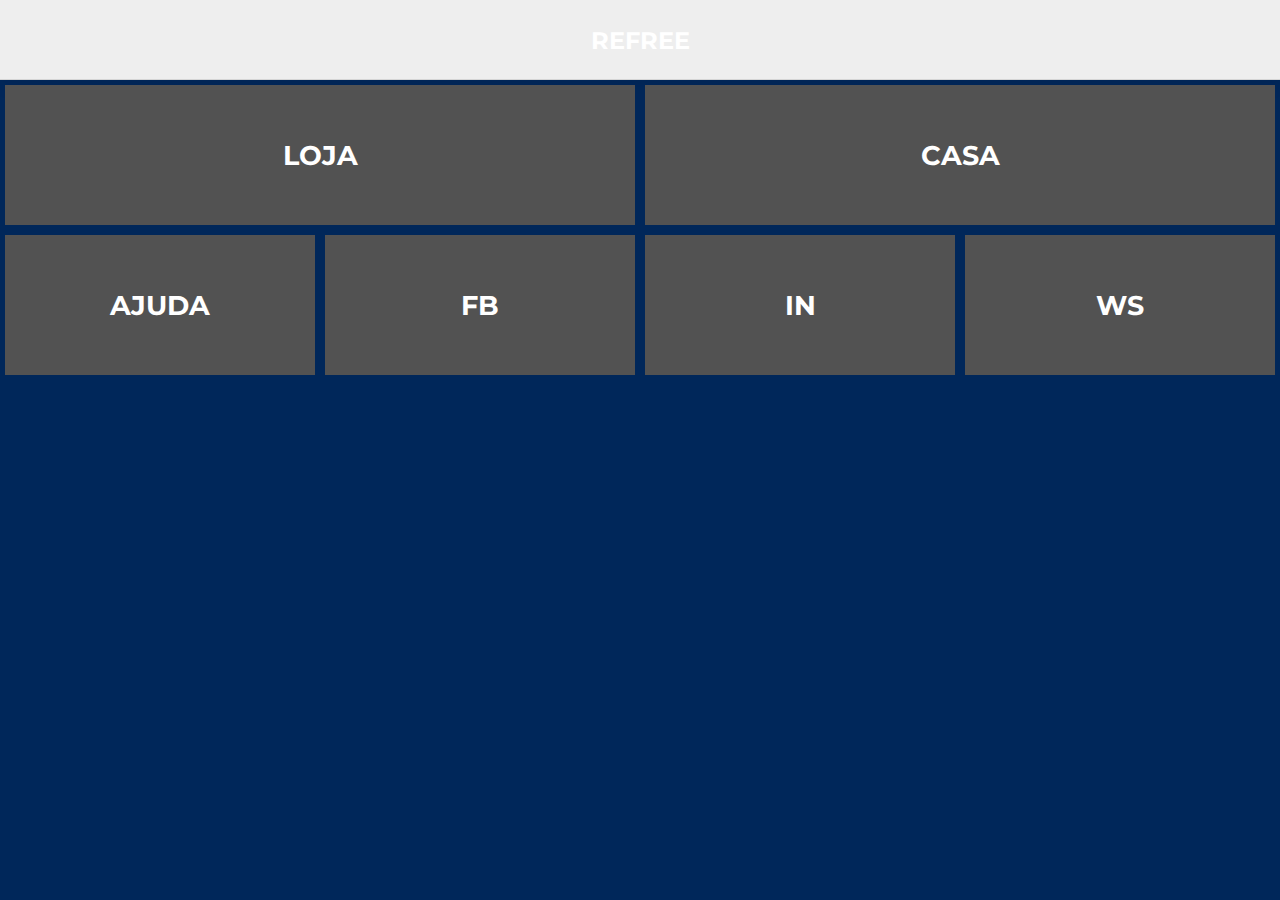
<file: ws/index.html>
<!DOCTYPE html>
<html lang="en">

<head>
  <meta charset="UTF-8">
  <meta name="viewport" content="width=device-width, initial-scale=1.0">
  <meta http-equiv="X-UA-Compatible" content="ie=edge">
  <title>Dashboard</title>
  <link href="css/index.css" rel="stylesheet" type="text/css">
</head>

<body>
  <header class="page-title">
    <h1>Refree</h1>
  </header>
  <main>
    <section class="container">
      <div class="item flex">
        <h2>Loja</h2>
      </div>
      <div class="item flex">
        <h2>Casa</h2>
      </div>
    </section>
    <section class="container">
      <div class="item flex">
        <h2>Ajuda</h2>
      </div>
      <div class="item flex">
        <h2>FB</h2>
      </div>
      <div class="item flex">
        <h2>IN</h2>
      </div>
      <div class="item flex">
        <h2>WS</h2>
      </div>
    </section>
  </main>
</body>

</html>
</file>
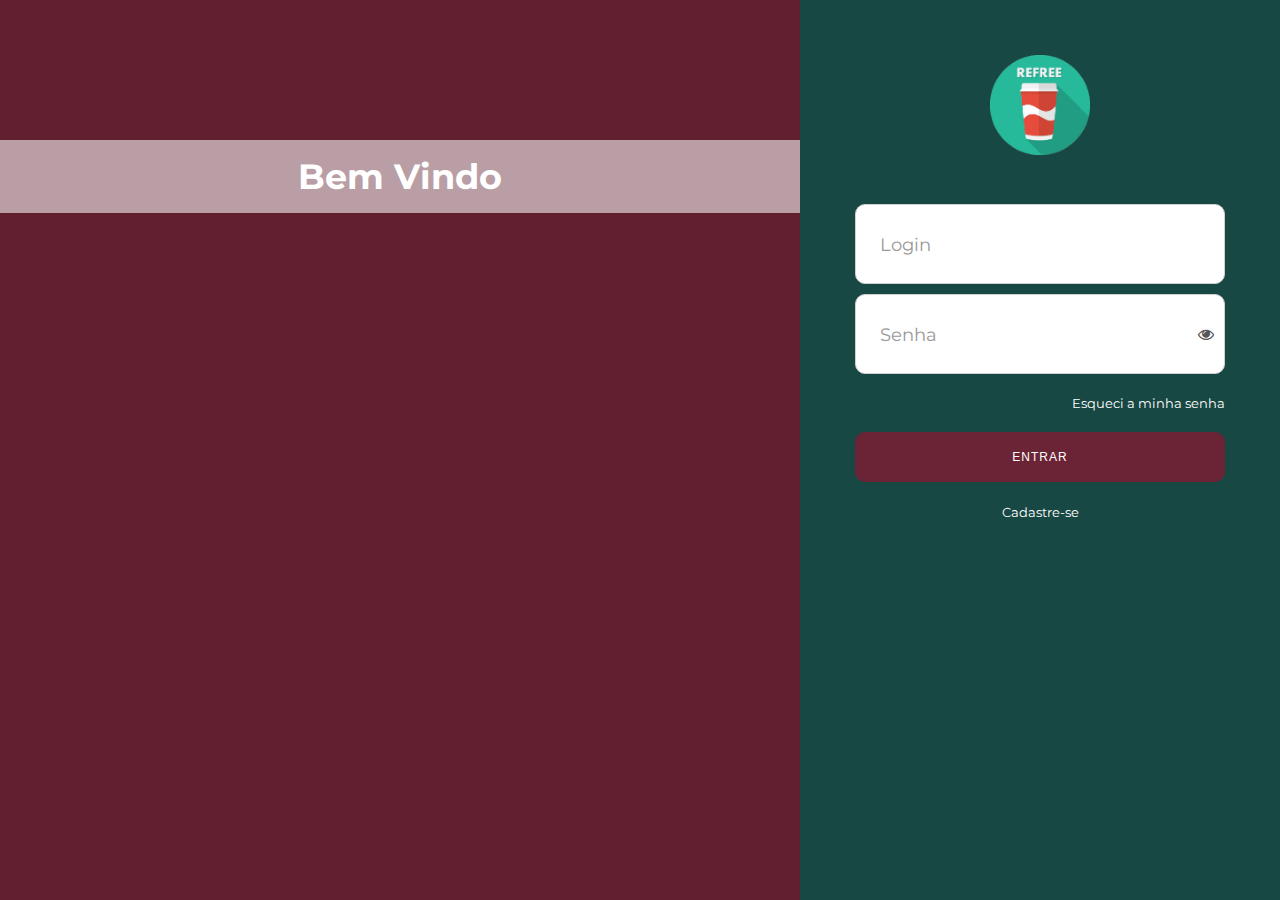
<file: ws/login.html>
<!DOCTYPE html>
<html lang="en">
  <head>
    <meta charset="utf-8" />
    <meta http-equiv="X-UA-Compatible" content="IE=edge" />
    <meta name="viewport" content="width=device-width, initial-scale=1" />
    <link
      rel="stylesheet"
      type="text/css"
      href="fonts/font-awesome-4.7.0/css/font-awesome.min.css"
    />
    <link rel="stylesheet" type="text/css" href="css/login.css" />
    <link rel="stylesheet" type="text/css" href="css/animate.css" />
    <title>Login</title>
  </head>

  <body class="body-form-login">
    <div class="limiter">
      <div class="container-login">
        <div class="wrap-login">
          <div class="form-login">
            <span class="form-login-title">
              <img src="images/placeholder.png" alt="Logo da Empresa" />
            </span>

            <!-- Login -->
            <form
              id="front-login"
              class="animated fadeInRight"
              autocomplete="off"
            >
              <div class="wrap-input">
                <input
                  class="inputText"
                  type="text"
                  name="login"
                  id="login"
                  autocomplete="off"
                />
                <span class="focus-inputText"></span>
                <span class="label-inputText">Login</span>
              </div>

              <div class="wrap-input">
                <input
                  class="inputText"
                  type="password"
                  name="password"
                  id="password"
                  autocomplete="off"
                />
                <span class="focus-inputText"></span>
                <span class="label-inputText">Senha</span>

                <i class="fa fa-eye" id="magic-eye" title="Mostrar Senha"></i>
              </div>

              <div class="flex-r-m forgot-password">
                <a href="#" id="forgot-password">
                  Esqueci a minha senha
                </a>
              </div>

              <div class="container-form-login-btn">
                <button type="submit" class="form-login-btn">
                  Entrar
                </button>
              </div>

              <div class="register">
                <a href="register.html">
                  Cadastre-se
                </a>
              </div>
            </form>
            <!-- / Login -->

            <!-- Esqueci a Senha -->
            <div id="front-forgot-password" class="animated fadeInRight">
              <div class="wrap-input">
                <input class="inputText" type="text" name="Usuario" />
                <span class="focus-inputText"></span>
                <span class="label-inputText">Usuário</span>
              </div>

              <span class="text-or flex-c-b">
                Ou
              </span>

              <div class="wrap-input">
                <input class="inputText" type="text" name="email" />
                <span class="focus-inputText"></span>
                <span class="label-inputText">E-mail</span>
              </div>

              <div class="flex-r-m forgot-password">
                <a href="#" id="back">
                  Voltar
                </a>
              </div>

              <div class="container-form-login-btn">
                <button type="submit" class="form-login-btn">
                  Redefinir Senha
                </button>
              </div>
            </div>
            <!-- / Esqueci a Senha -->
          </div>
          <!-- background-image: url('images/coke-bubbles.jpeg');-->
          <div class="login-more" style="background-color: #6b2435">
            <h1>Bem Vindo</h1>
          </div>
        </div>
      </div>
    </div>

    <script src="js/jquery-3.2.1.min.js"></script>
    <script>
      $(document).ready(function() {
        "use strict";

        // Ao perder o foco dos campos input, setar classe para manter o tamanho do campo com o placeholder e o texto digitado
        $(".inputText").each(function() {
          $(this).on("blur", function() {
            if (
              $(this)
                .val()
                .trim() != ""
            ) {
              $(this).addClass("has-val");
            } else {
              $(this).removeClass("has-val");
            }
          });
        });

        // Mostrar ou Ocultar a senha ao clicar no icone de olho magico
        $("#magic-eye").click(function() {
          var passwordField = $("#password");
          var passwordFieldType = passwordField.attr("type");

          if (passwordFieldType == "password") {
            $(this).attr("title", "Ocultar a Senha");
            $("#password").attr("type", "text");
          } else {
            $(this).attr("title", "Mostrar a Senha");
            $("#password").attr("type", "password");
          }
        });

        // Trocar login por esqueci a minha senha
        $("#forgot-password").click(function() {
          $("#front-forgot-password").show();
          $("#front-login").hide();
        });

        // Trocar esqueci a minha senha por Login
        $("#back").click(function() {
          $("#front-forgot-password").hide();
          $("#front-login").show();
        });
      });
    </script>
  </body>
</html>
</file>
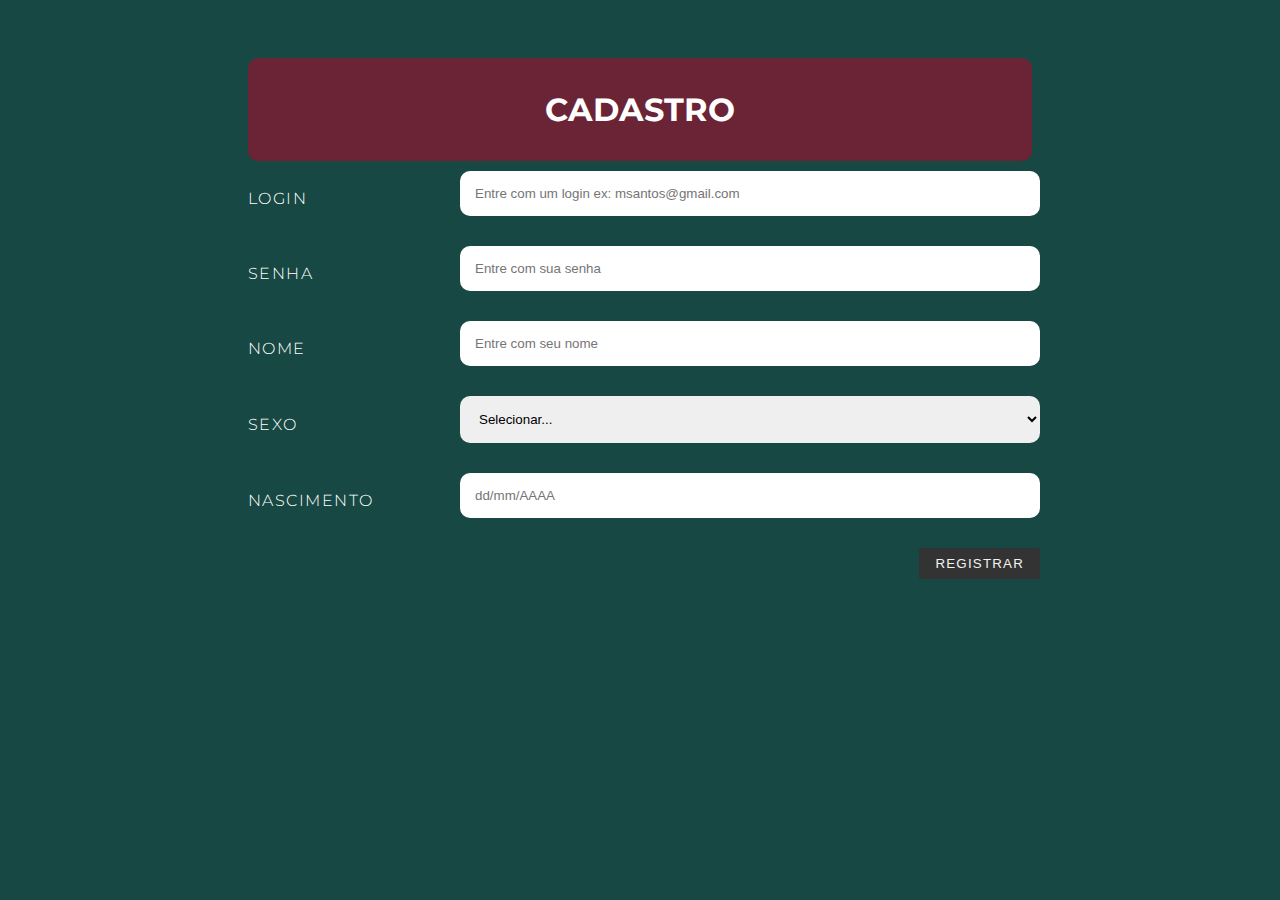
<file: ws/register.html>
<!DOCTYPE html>
<html lang="en">
  <head>
    <meta charset="utf-8" />
    <meta http-equiv="X-UA-Compatible" content="IE=edge" />
    <meta name="viewport" content="width=device-width, initial-scale=1" />
    <link
      rel="stylesheet"
      type="text/css"
      href="fonts/font-awesome-4.7.0/css/font-awesome.min.css"
    />
    <link rel="stylesheet" type="text/css" href="css/register.css" />
    <link rel="stylesheet" type="text/css" href="css/animate.css" />
    <title>Register</title>
  </head>

  <body class="body-form-register">
    <div class="register-title">
      <h1>CADASTRO</h1>
    </div>

    <div class="container">
      <form>
        <ul class="flex-outer">
          <li>
            <label for="login">Login</label>
            <input
              type="email"
              id="login"
              placeholder="Entre com um login ex: msantos@gmail.com"
            />
          </li>
          <li>
            <label for="password">Senha</label>
            <input
              type="password"
              id="password"
              placeholder="Entre com sua senha"
            />
          </li>
          <li>
            <label for="name">Nome</label>
            <input type="text" id="name" placeholder="Entre com seu nome" />
          </li>
          <li>
            <label >Sexo</label>
            <select name="sexo">
              <option value="#">Selecionar...</option>
              <option value="Male">Masculino</option>
              <option value="Female">Feminino</option>
            </select>
          </li>
          <li>
            <label for="date">Nascimento</label>
            <input type="text" id="date" placeholder="dd/mm/AAAA"/>
          </li>
          <li>
            <button onclick="location.href = 'login.html';" id="myButton">
              REGISTRAR
            </button>
          </li>
        </ul>
      </form>
    </div>
  </body>
</html>
</file>
<file: ws/css/index.css>
@import url('https://fonts.googleapis.com/css?family=Montserrat&display=swap');

* {
  margin: 0;
  padding: 0;
  outline: 0;
}

body {
  background: #00275a;
  font-size: 12px;
  font-family: 'Montserrat', sans-serif;
}

header.page-title {
  display: flex;
  align-items: center;
  justify-content: center;
  flex-flow: row nowrap;
  min-height: 4rem;
  background-color: #eee;
  padding: .5rem 1rem;
  box-shadow: 0 0.5rem 1rem rgba(0, 0, 0, .05), inset 0 -1px 0 rgba(0, 0, 0, .1);
  text-transform: uppercase;
}

header.page-title h1 {
  color: #FFF;
}

.container {
  margin: 0 auto;
  display: flex;
}

.item {
  margin: 5px;
  padding: 20px 10px;
  min-height: 100px;
  background: #525252;
  color: #FFF;
  text-align: center;
  text-transform: uppercase;
  font-size: 1.5em;
  display: flex;
  align-items: center;
  justify-content: center;
}

.item h2 {
  transform: scale(1);
  transition: all 0.2s cubic-bezier(0.4, 0, 0.2, 1);
}

.item:hover h2 {
  transform: scale(1.3);
}

.item:hover {
  background: #eeeeee;
}

.flex {
  flex: 1;
}
</file>
<file: ws/css/login.css>
@import url("https://fonts.googleapis.com/css?family=Montserrat&display=swap");

* {
  margin: 0px;
  padding: 0px;
  outline: none;
  box-sizing: border-box;
}

body.body-form-login,
html {
  height: 100%;
  font-family: "Montserrat", sans-serif;
}

body.body-form-login {
  background-color: #666666;
}

a {
  font-size: 14px;
  line-height: 1.7;
  color: #666666;
  margin: 0px;
  transition: all 0.4s;
}

a:hover {
  text-decoration: none;
  color: #6675df;
}

input.inputText {
  border: none;
}

input.inputText:focus {
  border-color: transparent !important;
}

input.inputText:focus::-webkit-input-placeholder {
  color: transparent;
}

input.inputText:focus:-moz-placeholder {
  color: transparent;
}

input.inputText:focus::-moz-placeholder {
  color: transparent;
}

input.inputText:focus:-ms-input-placeholder {
  color: transparent;
}

input.inputText::-webkit-input-placeholder {
  color: #999999;
}

input.inputText:-moz-placeholder {
  color: #999999;
}

input.inputText::-moz-placeholder {
  color: #999999;
}

input.inputText:-ms-input-placeholder {
  color: #999999;
}

label {
  display: block;
  margin: 0;
}

@-webkit-keyframes autofill {
  to {
    color: #fff;
    background: transparent;
  }
}

@-webkit-keyframes has-autofill {
  to {
    color: #555555;
    background: transparent;
  }
}

input.inputText:-webkit-autofill {
  -webkit-animation-name: autofill;
  -webkit-animation-fill-mode: both;
}

input.inputText.has-val:-webkit-autofill {
  -webkit-animation-name: has-autofill;
  -webkit-animation-fill-mode: both;
}

/* login
======================================================================== */

.limiter {
  width: 100%;
  margin: 0 auto;
}

.container-login {
  width: 100%;
  min-height: 100vh;
  display: flex;
  flex-wrap: wrap;
  justify-content: center;
  align-items: center;
  background: #f2f2f2;
}

.wrap-login {
  width: 100%;
  background: #fff;
  overflow: hidden;
  display: flex;
  flex-wrap: wrap;
  align-items: stretch;
  flex-direction: row-reverse;
}

/* Background da imagem
================================================================== */

.login-more {
  width: calc(100% - 480px);
  background-repeat: no-repeat;
  background-size: cover;
  background-position: center;
  position: relative;
  z-index: 1;
}

.login-more::before {
  content: "";
  display: block;
  position: absolute;
  z-index: -1;
  width: 100%;
  height: 100%;
  top: 0;
  left: 0;
  background: rgba(0, 0, 0, 0.1);
}

.login-more h1 {
  margin: 4em auto;
  text-align: center;
  background-color: rgba(255, 255, 255, 0.57);
  font-size: 35px;
  color: #fff;
  padding: 15px 0px;
}

/* Forms
================================================================== */

.form-login {
  width: 480px;
  min-height: 100vh;
  display: block;
  background-color: #184843;
  padding: 55px;
}

.form-login-title {
  width: 100%;
  display: block;
  font-size: 18px;
  color: #66594d;
  line-height: 1.2;
  text-align: center;
  padding-bottom: 43px;
}

.form-login-title img {
  max-height: 100px;
}

.register {
  text-align: center;
  padding-top: 20px;
}

.forgot-password {
  padding-bottom: 20px;
  padding-top: 10px;
  width: 100%;
}

.register a,
.forgot-password a {
  font-size: 13px;
  line-height: 1.4;
  color: #fff;
  text-decoration: none;
}

.register a:hover,
.forgot-password a:hover {
  text-decoration: underline;
}

#front-forgot-password {
  display: none;
}

.text-or {
  color: #555555;
  margin: 10px 0;
}

/* Input 
================================================================== */

.wrap-input {
  display: -webkit-box;
  display: -webkit-flex;
  display: -moz-box;
  display: -ms-flexbox;
  display: flex;
  flex-wrap: wrap;
  align-items: flex-end;
  width: 100%;
  height: 80px;
  position: relative;
  border: 1px solid #d1d0d0;
  border-radius: 10px;
  margin-bottom: 10px;
  background: #fff;
}

.label-inputText {
  font-size: 18px;
  color: #999999;
  line-height: 1.2;
  display: block;
  position: absolute;
  pointer-events: none;
  width: 100%;
  padding-left: 24px;
  left: 0;
  top: 30px;
  transition: all 0.4s;
}

.inputText {
  display: block;
  width: 100%;
  background: transparent;
  font-size: 18px;
  color: #555555;
  line-height: 1.2;
  padding: 0 26px;
}

input.inputText {
  height: 100%;
  transition: all 0.4s;
}

.focus-inputText {
  position: absolute;
  display: block;
  width: calc(100% + 2px);
  height: calc(100% + 2px);
  top: -1px;
  left: -1px;
  pointer-events: none;
  border: 1px solid #6b2435;
  border-radius: 10px;
  visibility: hidden;
  opacity: 0;
  transition: all 0.4s;
  transform: scaleX(1.1) scaleY(1.3);
}

.inputText:focus + .focus-inputText {
  visibility: visible;
  opacity: 1;
  transform: scale(1);
}

.eff-focus-selection {
  visibility: visible;
  opacity: 1;
  transform: scale(1);
}

.inputText:focus {
  height: 48px;
}

.inputText:focus + .focus-inputText + .label-inputText {
  top: 14px;
  font-size: 13px;
}

.has-val {
  height: 48px !important;
}

.has-val + .focus-inputText + .label-inputText {
  top: 14px;
  font-size: 13px;
}

#magic-eye {
  position: absolute;
  bottom: 11px;
  right: 5px;
  color: #555555;
  padding: 20px 5px;
  cursor: pointer;
}

/* Button 
================================================================== */

.container-form-login-btn {
  width: 100%;
  display: flex;
  flex-wrap: wrap;
  justify-content: center;
}

.form-login-btn {
  display: flex;
  justify-content: center;
  align-items: center;
  padding: 0 20px;
  width: 100%;
  height: 50px;
  border-radius: 10px;
  background: #6b2435;
  border: 1px solid #6b2435;
  font-size: 12px;
  color: #fff;
  line-height: 1.2;
  text-transform: uppercase;
  letter-spacing: 1px;
  transition: all 0.4s;
  cursor: pointer;
}

.form-login-btn:hover {
  background: transparent;
  border: 1px solid #754827;
  color: #754827;
}

/* Responsive
================================================================== */

@media (max-width: 992px) {
  .form-login {
    width: 50%;
    padding-left: 30px;
    padding-right: 30px;
  }

  .login-more {
    width: 50%;
  }
}

@media (max-width: 768px) {
  .form-login {
    width: 100%;
  }

  .login-more {
    display: none;
  }
}

@media (max-width: 576px) {
  .form-login {
    padding-left: 15px;
    padding-right: 15px;
    padding-top: 70px;
  }
}

.flex-c-b {
  display: flex;
  justify-content: center;
  align-items: flex-end;
}

.flex-r-m {
  display: flex;
  justify-content: flex-end;
  align-items: center;
}
</file>
<file: ws/css/register.css>
@import url("https://fonts.googleapis.com/css?family=Montserrat&display=swap");

body {
  font-family: "Montserrat", sans-serif;
  background: #184843;
  color: #fff;
  padding: 50px 0;
}

.register-title {
  max-width: 800px;
  margin: 0 auto;
  display: block;
  width: 50%;
  background-color: #6b2435;
  display: flex;
  flex-wrap: wrap;
  align-items: center;
  margin-bottom: 2%;
  border-radius: 10px;
  margin-bottom: 10px;
  width: calc(100% - 480px);
  background-repeat: no-repeat;
  background-size: cover;
  background-position: center;
  position: relative;
  z-index: 1;
}

.register-title h1 {
    margin: 1em auto;
    text-align: center;
  }

.container {
  width: 80%;
  max-width: 1200px;
  margin: 0 auto;
}

.container * {
  box-sizing: border-box;
}

.flex-outer,
.flex-inner {
  list-style-type: none;
  padding: 0;
}

.flex-outer {
  max-width: 800px;
  margin: 0 auto;
}

.flex-outer li,
.flex-inner {
  display: flex;
  flex-wrap: wrap;
  align-items: center;
}

.flex-inner {
  padding: 0 8px;
  justify-content: space-between;
}

.flex-outer > li:not(:last-child) {
  margin-bottom: 20px;
}

.flex-outer li label,
.flex-outer li p {
  padding: 8px;
  font-weight: 300;
  letter-spacing: 0.09em;
  text-transform: uppercase;
}

.flex-outer > li > label,
.flex-outer li p {
  flex: 1 0 120px;
  max-width: 220px;
}

.flex-outer > li > label + *,
.flex-inner {
  flex: 1 0 220px;
}

.flex-outer li p {
  margin: 0;
}

.flex-outer li input:not([type="checkbox"]),
.flex-outer li select:not([type="checkbox"]),
.flex-outer li textarea {
  border-radius: 10px;
  margin-bottom: 10px;
  padding: 15px;
  border: none;
}

.flex-outer li button {
  margin-left: auto;
  padding: 8px 16px;
  border: none;
  background: #333;
  color: #f2f2f2;
  text-transform: uppercase;
  letter-spacing: 0.09em;
  border-radius: 2px;
}

.flex-inner li {
  width: 100px;
}

#magic-eye {
  position: absolute;
  bottom: 11px;
  right: 5px;
  color: #555555;
  padding: 20px 5px;
  cursor: pointer;
}
</file>
